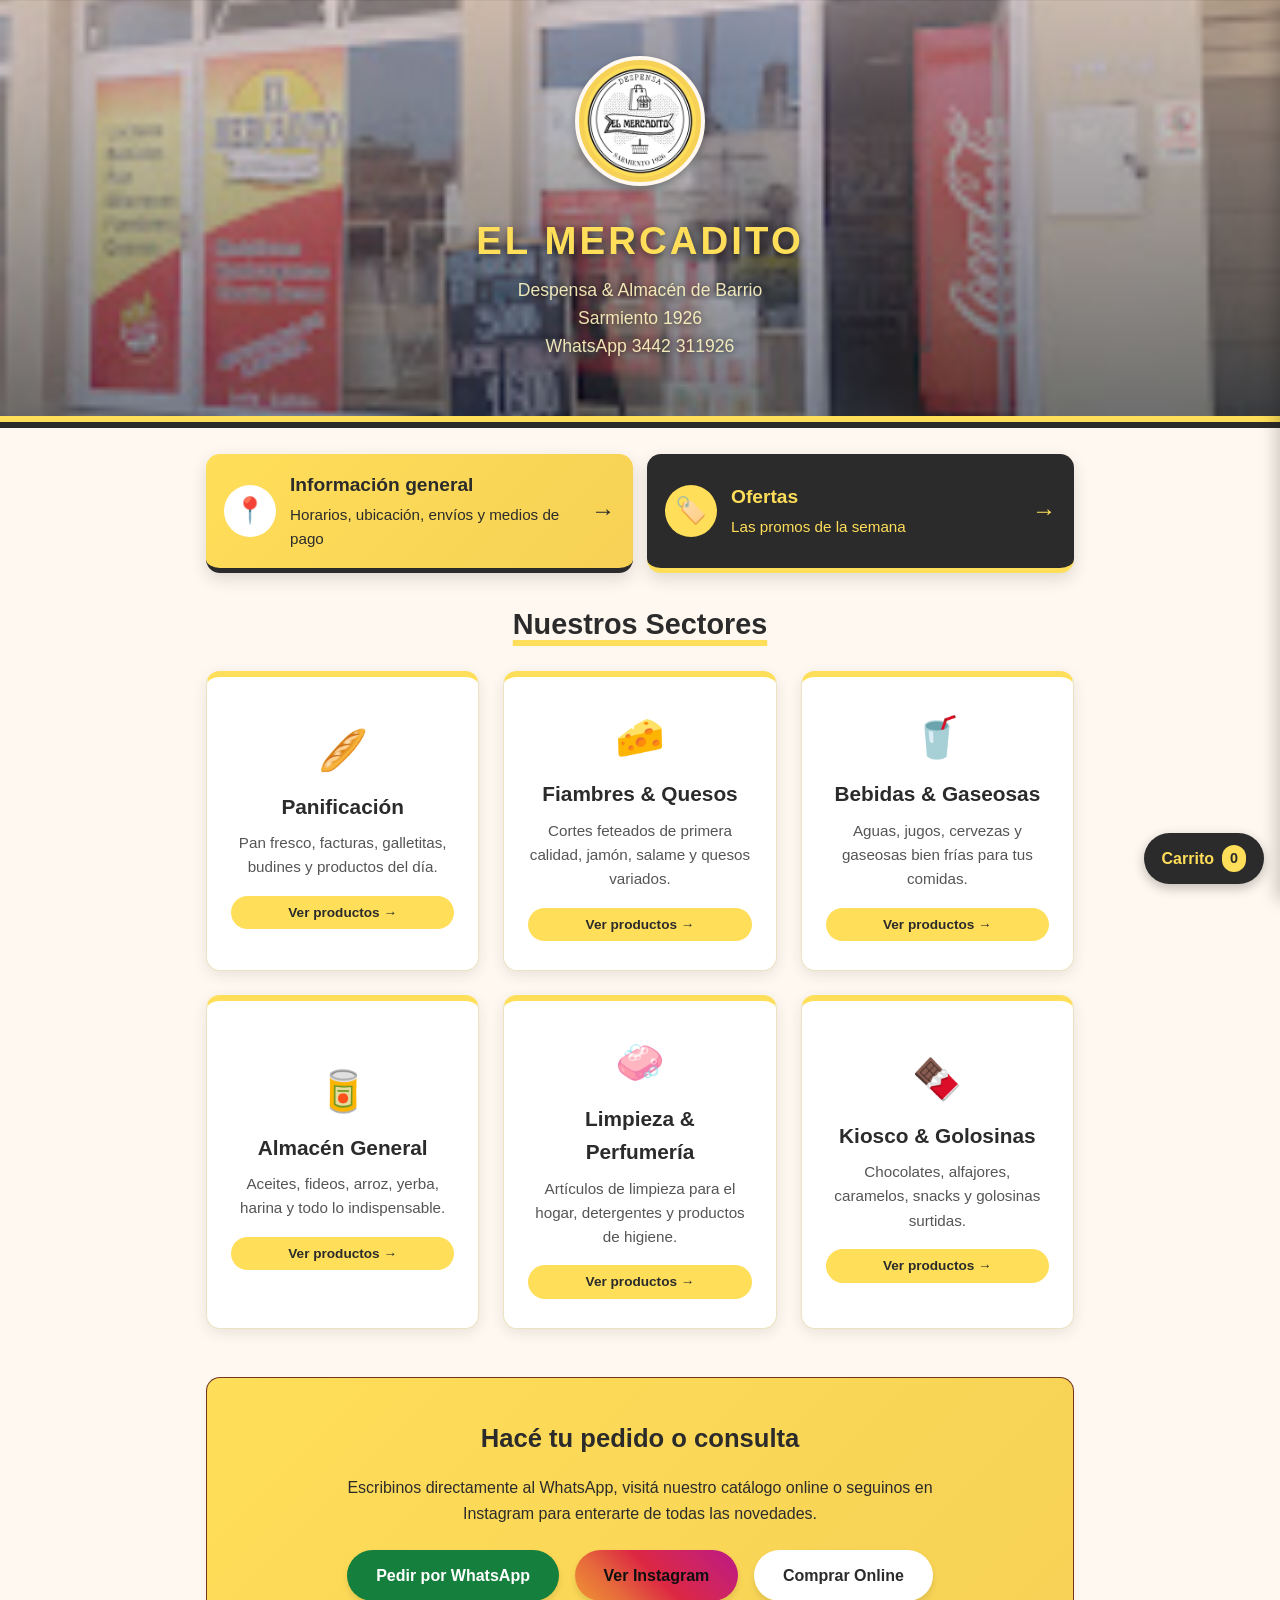
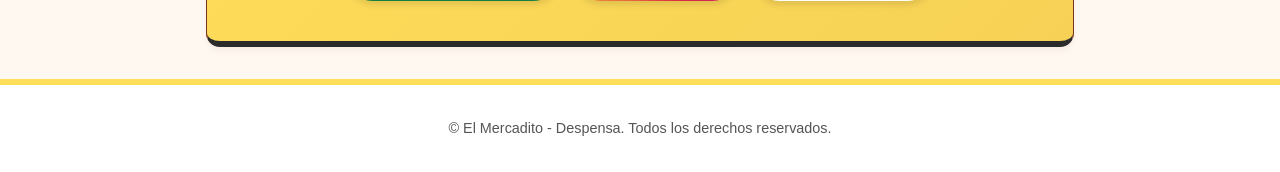
<file: index.html>
<!DOCTYPE html>
<html lang="es">
<head>
  <meta charset="UTF-8">
  <meta name="viewport" content="width=device-width, initial-scale=1.0">
  <title>El Mercadito - Despensa & Almacén</title>
  <link rel="stylesheet" href="estilos.css">
  <link rel="stylesheet" href="tema.css">
  <link rel="stylesheet" href="carrito.css">
  <script src="carrito.js" defer></script>
</head>

<body>
  <header>
    <div class="logo-container">
      <img src="./imagenes/logo.jpeg" alt="Logo El Mercadito Despensa">
    </div>
    <h1>EL MERCADITO</h1>
    <p>Despensa & Almacén de Barrio</p>
    <p>Sarmiento 1926</p>
    <p>WhatsApp 3442 311926</p>
  </header>

  <div class="container">
    <div class="accesos">
      <a href="nosotros.html" class="acceso acceso-info">
        <span class="acceso-icono" aria-hidden="true">📍</span>
        <span class="acceso-texto">
          <strong>Información general</strong>
          <span>Horarios, ubicación, envíos y medios de pago</span>
        </span>
      </a>
      <a href="ofertas.html" class="acceso acceso-ofertas">
        <span class="acceso-icono" aria-hidden="true">🏷️</span>
        <span class="acceso-texto">
          <strong>Ofertas</strong>
          <span>Las promos de la semana</span>
        </span>
      </a>
    </div>

    <h2 class="section-title">Nuestros Sectores</h2>

    <div class="grid">
      <a href="panificacion.html" class="card-link">
        <div class="card">
          <span class="card-icon">🥖</span>
          <h3>Panificación</h3>
          <p>Pan fresco, facturas, galletitas, budines y productos del día.</p>
          <span class="badge-click">Ver productos &rarr;</span>
        </div>
      </a>

      <a href="fiambres.html" class="card-link">
        <div class="card">
          <span class="card-icon">🧀</span>
          <h3>Fiambres & Quesos</h3>
          <p>Cortes feteados de primera calidad, jamón, salame y quesos variados.</p>
          <span class="badge-click">Ver productos &rarr;</span>
        </div>
      </a>

      <a href="bebidas.html" class="card-link">
        <div class="card">
          <span class="card-icon">🥤</span>
          <h3>Bebidas & Gaseosas</h3>
          <p>Aguas, jugos, cervezas y gaseosas bien frías para tus comidas.</p>
          <span class="badge-click">Ver productos &rarr;</span>
        </div>
      </a>

      <a href="almacen.html" class="card-link">
        <div class="card">
          <span class="card-icon">🥫</span>
          <h3>Almacén General</h3>
          <p>Aceites, fideos, arroz, yerba, harina y todo lo indispensable.</p>
          <span class="badge-click">Ver productos &rarr;</span>
        </div>
      </a>

      <a href="limpieza.html" class="card-link">
        <div class="card">
          <span class="card-icon">🧼</span>
          <h3>Limpieza & Perfumería</h3>
          <p>Artículos de limpieza para el hogar, detergentes y productos de higiene.</p>
          <span class="badge-click">Ver productos &rarr;</span>
        </div>
      </a>

      <a href="kiosco.html" class="card-link">
        <div class="card">
          <span class="card-icon">🍫</span>
          <h3>Kiosco & Golosinas</h3>
          <p>Chocolates, alfajores, caramelos, snacks y golosinas surtidas.</p>
          <span class="badge-click">Ver productos &rarr;</span>
        </div>
      </a>
    </div>

    <div class="info-section">
      <h2>Hacé tu pedido o consulta</h2>
      <p>Escribinos directamente al WhatsApp, visitá nuestro catálogo online o seguinos en Instagram para enterarte de todas las novedades.</p>
      <div class="cta-container">
        <a href="https://wa.me/5493442311926" target="_blank" class="btn btn-whatsapp">Pedir por WhatsApp</a>
        <a href="https://www.instagram.com/elmercadito.despensa" target="_blank" class="btn btn-instagram">Ver Instagram</a>
        <a href="https://tu-tienda-online.com" target="_blank" class="btn btn-shop">Comprar Online</a>
      </div>
    </div>
  </div>

  <footer>
    <p>&copy; El Mercadito - Despensa. Todos los derechos reservados.</p>
  </footer>
</body>
</html>
</file>
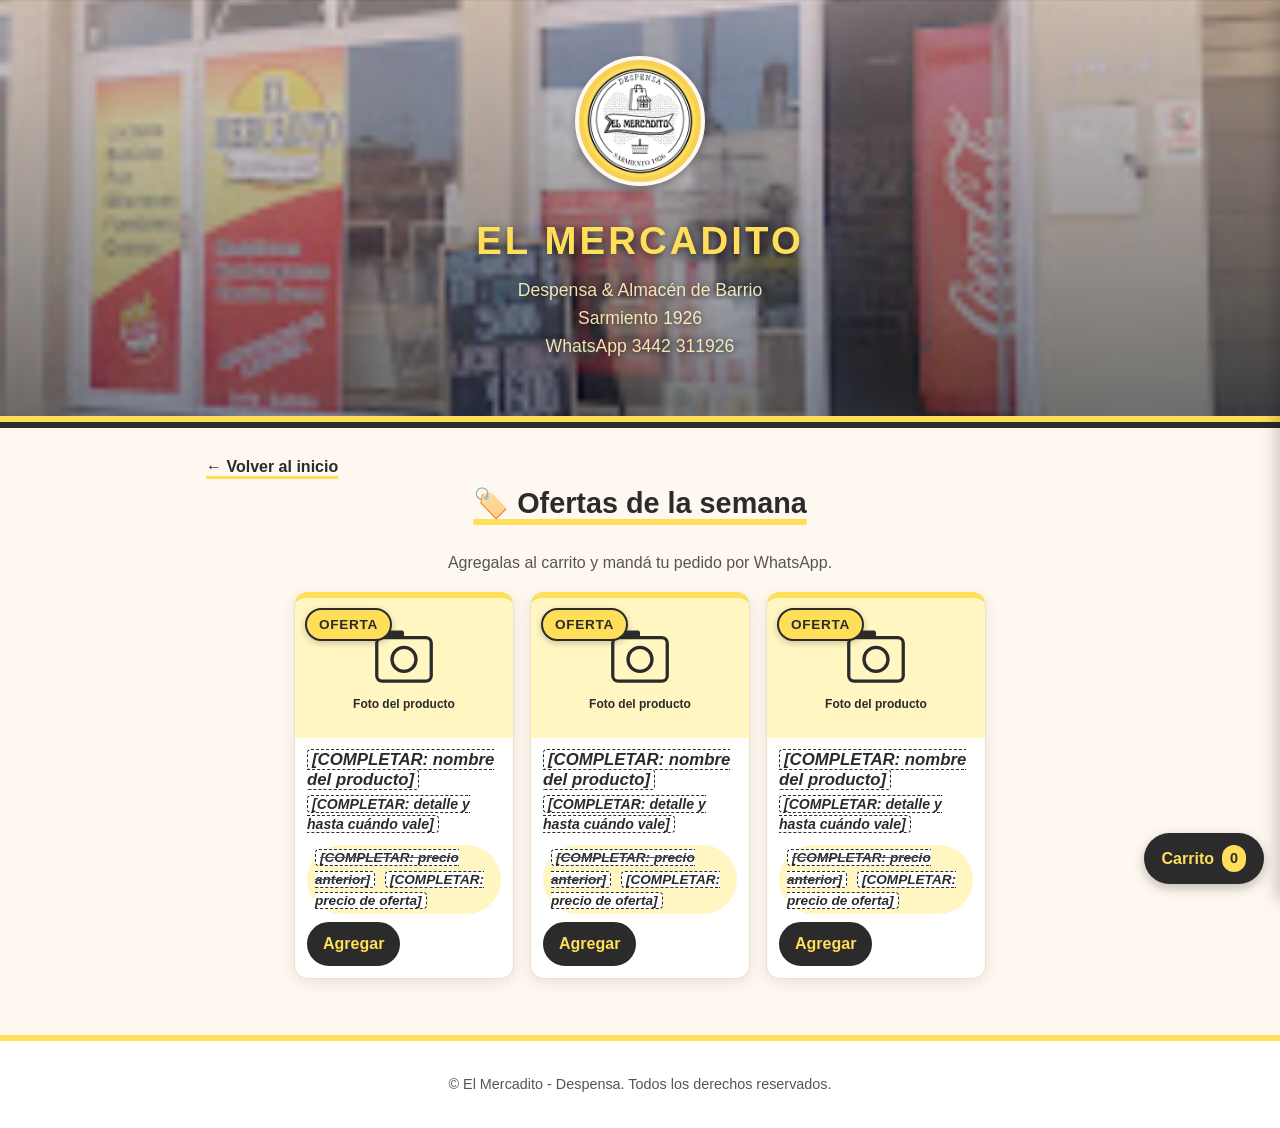
<file: ofertas.html>
<!DOCTYPE html>
<html lang="es">
<head>
  <meta charset="UTF-8">
  <meta name="viewport" content="width=device-width, initial-scale=1.0">
  <title>Ofertas de la semana - El Mercadito</title>
  <link rel="stylesheet" href="estilos.css">
  <link rel="stylesheet" href="tema.css">
  <link rel="stylesheet" href="carrito.css">
  <script src="carrito.js" defer></script>
</head>

<body>
  <header>
    <div class="logo-container">
      <img src="./imagenes/logo.jpeg" alt="Logo El Mercadito Despensa">
    </div>
    <h1>EL MERCADITO</h1>
    <p>Despensa & Almacén de Barrio</p>
    <p>Sarmiento 1926</p>
    <p>WhatsApp 3442 311926</p>
  </header>

  <div class="container">
    <div class="back-nav"><a href="index.html" class="back-btn">&larr; Volver al inicio</a></div>
    <h2 class="section-title">🏷️ Ofertas de la semana</h2>
    <p class="section-desc">Agregalas al carrito y mandá tu pedido por WhatsApp.</p>

    <div class="scroll-container">

      <!-- CÓMO CARGAR UNA OFERTA
           1. Guardá la foto del producto en la carpeta "imagenes" (por ejemplo oferta-yerba.jpg).
           2. Copiá un bloque <div class="product-card oferta"> ... </div> completo y pegalo a continuación.
           3. Cambiá: la foto (src y alt), el nombre, el detalle, los precios y los datos del botón:
                data-id      -> un nombre único, sin espacios (oferta-yerba, oferta-aceite...)
                data-nombre  -> el nombre que va a aparecer en el carrito
                data-precio  -> el precio de oferta, solo el número (por ejemplo 4500). Si no lo ponés, en el carrito figura "A consultar".
           4. Para sacar una oferta vencida, borrá su bloque completo.
           Después de completar todo, buscá "COMPLETAR" (Ctrl + Shift + F) para no dejar ninguna marca. -->

      <div class="product-card oferta">
        <span class="oferta-etiqueta">OFERTA</span>
        <img src="./imagenes/oferta-ejemplo.svg" alt="Foto del producto en oferta" class="product-img">
        <div class="product-content">
          <h3><span class="completar">[COMPLETAR: nombre del producto]</span></h3>
          <p><span class="completar">[COMPLETAR: detalle y hasta cuándo vale]</span></p>
          <div class="product-footer">
            <span class="product-price">
              <del class="precio-anterior"><span class="completar">[COMPLETAR: precio anterior]</span></del>
              <strong><span class="completar">[COMPLETAR: precio de oferta]</span></strong>
            </span>
            <button type="button" class="btn-buy btn-agregar"
                    data-id="oferta-1"
                    data-nombre="COMPLETAR: nombre de la oferta 1"
                    data-precio="0">Agregar</button>
          </div>
        </div>
      </div>

      <div class="product-card oferta">
        <span class="oferta-etiqueta">OFERTA</span>
        <img src="./imagenes/oferta-ejemplo.svg" alt="Foto del producto en oferta" class="product-img">
        <div class="product-content">
          <h3><span class="completar">[COMPLETAR: nombre del producto]</span></h3>
          <p><span class="completar">[COMPLETAR: detalle y hasta cuándo vale]</span></p>
          <div class="product-footer">
            <span class="product-price">
              <del class="precio-anterior"><span class="completar">[COMPLETAR: precio anterior]</span></del>
              <strong><span class="completar">[COMPLETAR: precio de oferta]</span></strong>
            </span>
            <button type="button" class="btn-buy btn-agregar"
                    data-id="oferta-2"
                    data-nombre="COMPLETAR: nombre de la oferta 2"
                    data-precio="0">Agregar</button>
          </div>
        </div>
      </div>

      <div class="product-card oferta">
        <span class="oferta-etiqueta">OFERTA</span>
        <img src="./imagenes/oferta-ejemplo.svg" alt="Foto del producto en oferta" class="product-img">
        <div class="product-content">
          <h3><span class="completar">[COMPLETAR: nombre del producto]</span></h3>
          <p><span class="completar">[COMPLETAR: detalle y hasta cuándo vale]</span></p>
          <div class="product-footer">
            <span class="product-price">
              <del class="precio-anterior"><span class="completar">[COMPLETAR: precio anterior]</span></del>
              <strong><span class="completar">[COMPLETAR: precio de oferta]</span></strong>
            </span>
            <button type="button" class="btn-buy btn-agregar"
                    data-id="oferta-3"
                    data-nombre="COMPLETAR: nombre de la oferta 3"
                    data-precio="0">Agregar</button>
          </div>
        </div>
      </div>

    </div>
  </div>

  <footer>
    <p>&copy; El Mercadito - Despensa. Todos los derechos reservados.</p>
  </footer>
</body>
</html>
</file>
<file: estilos.css>
:root {
  --primary: #5c4033;
  --accent: #e9c241;
  --bg: #f0f0de;
  --text: #0b0707;
  --card-bg: #f1f3ec;
  --card-border: #74351f;
}

* { box-sizing: border-box; margin: 0; padding: 0; font-family: 'Segoe UI', Tahoma, Geneva, Verdana, sans-serif; }
body { background-color: var(--bg); color: var(--text); line-height: 1.6; }

header {
  background-image: linear-gradient(rgba(193, 164, 164, 0.4), rgba(0, 0, 0, 0.4)), url('./imagenes/despensa.jpg');
  background-size: cover;
  background-position: center;
  color: #eed742;
  text-align: center;
  padding: 3.5rem 1rem;
  border-bottom: 4px solid var(--accent);
}


.grid { 
  display: grid; 
  grid-template-columns: repeat(auto-fit, minmax(260px, 1fr)); 
  gap: 1.5rem; 
  margin-bottom: 3rem; 
}

.card { 
  background: var(--card-bg); 
  padding: 1.8rem 1.5rem; 
  border-radius: 12px; 
  border: 1px solid var(--card-border); 
  box-shadow: 25px 20px 25px rgba(30, 24, 21, 0.18); 
  text-align: center; 
  transition: transform 0.2s, box-shadow 1ms; 
  height: 220px;
  display: flex;
  flex-direction: column;
  justify-content: center;
}

.logo-container { margin-bottom: 1rem; }
.logo-container img { width: 130px; height: 130px; border-radius: 50%; object-fit: contain; background-color: #f6d155; border: 4px solid #fff8f0; box-shadow: 0 4px 10px rgba(0,0,0,0.3); padding: 5px; }
header h1 { font-size: 2.4rem; font-weight: 700; margin-bottom: 0.3rem; letter-spacing: 1px; }
header p { font-size: 1.1rem; opacity: 0.9; }
.container { max-width: 900px; margin: 2rem auto; padding: 0 1rem; }
.section-title { color: var(--primary); text-align: center; font-size: 1.8rem; margin-bottom: 1.5rem; }

.card:hover { transform: translateY(-3px); box-shadow: 0 8px 15px rgba(92, 64, 51, 0.1); }
.card-link { text-decoration: none; color: inherit; display: block; }
.card-icon { font-size: 2.5rem; margin-bottom: 0.5rem; display: inline-block; }
.card h3 { color: var(--primary); margin-bottom: 0.5rem; font-size: 1.3rem; }
.card p { color: #666; font-size: 0.95rem; }
.badge-click { display: inline-block; margin-top: 1rem; font-size: 0.85rem; color: var(--accent); font-weight: bold; }
.info-section { background: var(--card-bg); padding: 2.5rem 2rem; border-radius: 12px; border: 1px solid var(--card-border); box-shadow: 0 4px 6px rgba(92, 64, 51, 0.05); margin-bottom: 2rem; text-align: center; }
.info-section h2 { color: var(--primary); margin-bottom: 1rem; font-size: 1.6rem; }
.info-section p { max-width: 600px; margin: 0 auto 1.5rem auto; color: #555; }
.cta-container { display: flex; flex-wrap: wrap; justify-content: center; gap: 1rem; margin-top: 1.5rem; }
.btn { display: inline-flex; align-items: center; justify-content: center; padding: 0.8rem 1.8rem; border-radius: 30px; text-decoration: none; font-weight: bold; transition: transform 0.2s, box-shadow 0.2s; box-shadow: 0 4px 6px rgba(0,0,0,0.1); }
.btn:hover { transform: translateY(-2px); box-shadow: 0 6px 12px rgba(0,0,0,0.15); }
.btn-instagram { background: linear-gradient(45deg, #f09433, #e6683c, #dc2743, #cc2366, #bc1888); color: white; }
.btn-whatsapp { background-color: #25d366; color: white; }
footer { text-align: center; padding: 2rem 1rem; font-size: 0.9rem; color: #6d4c41; border-top: 1px solid var(--card-border); background-color: #f1eae1; }

.btn-instagram { background: linear-gradient(45deg, #f09433, #e6683c, #dc2743, #cc2366, #bc1888); color: rgb(16, 15, 15); }
.btn-whatsapp { background-color: #25d366; color: rgb(27, 26, 26); }
.btn-shop { background-color: var(--accent); color: rgb(23, 23, 23); }
</file>
<file: tema.css>
/* Tema de El Mercadito: la paleta sale del logo (amarillo, crema y gris oscuro).
   Se carga DESPUÉS de estilos.css en cada página, así que solo pisa
   colores, bordes, sombras y detalles. No cambia la estructura ni los tamaños. */

:root {
  --mc-amarillo: #ffde59;        /* amarillo del logo */
  --mc-amarillo-aro: #f6d155;    /* amarillo del aro del logo (para hover) */
  --mc-amarillo-suave: #fff6c2;  /* amarillo clarito para fondos */
  --mc-crema: #fff8f0;           /* crema del interior del logo */
  --mc-tinta: #2b2b2b;           /* gris muy oscuro del dibujo del logo */
  --mc-gris: #555555;            /* gris del dibujo, para textos secundarios */
  --mc-borde: #ece3c2;
  --mc-verde: #15803d;           /* botones que llevan a WhatsApp */
  --mc-verde-oscuro: #0f6a31;
}

body {
  background: var(--mc-crema);
  color: var(--mc-tinta);
}

/* ---------- Encabezado ---------- */
header {
  margin-bottom: 6px;
  border-bottom: 6px solid var(--mc-amarillo);
  box-shadow: 0 6px 0 var(--mc-tinta); /* franja oscura debajo de la amarilla */
}

header h1 {
  color: var(--mc-amarillo);
  letter-spacing: 0.08em;
  text-shadow: 0 2px 8px rgba(0, 0, 0, 0.55);
}

header p {
  color: var(--mc-amarillo-suave);
  text-shadow: 0 1px 6px rgba(0, 0, 0, 0.7); /* se lee mejor sobre la foto */
}

/* ---------- Títulos ---------- */
.section-title {
  color: var(--mc-tinta);
  text-decoration: underline;
  text-decoration-color: var(--mc-amarillo);
  text-decoration-thickness: 6px;
  text-decoration-skip-ink: none;
  text-underline-offset: 6px;
}

.section-desc {
  color: var(--mc-gris);
  text-align: center;
}

.back-btn {
  color: var(--mc-tinta);
  font-weight: 700;
  text-decoration-color: var(--mc-amarillo);
  text-decoration-thickness: 3px;
  text-underline-offset: 4px;
}

.back-btn:hover {
  background: var(--mc-amarillo);
}

/* ---------- Tarjetas de sectores (index) ---------- */
.card-link {
  color: inherit;
  text-decoration: none;
}

.card {
  background: #fff;
  border: 1px solid var(--mc-borde);
  border-top: 6px solid var(--mc-amarillo);
  border-radius: 14px;
  box-shadow: 0 4px 14px rgba(43, 43, 43, 0.1);
  transition: transform 0.2s ease, box-shadow 0.2s ease, border-top-color 0.2s ease;
}

.card-link:hover .card,
.card-link:focus-visible .card {
  border-top-color: var(--mc-tinta);
  box-shadow: 0 10px 24px rgba(43, 43, 43, 0.18);
  transform: translateY(-4px);
}

.card h3 {
  color: var(--mc-tinta);
}

.card p {
  color: var(--mc-gris);
}

.badge-click {
  display: inline-block;
  padding: 6px 14px;
  border-radius: 999px;
  background: var(--mc-amarillo);
  color: var(--mc-tinta);
  font-weight: 700;
}

/* ---------- Productos ---------- */
.product-card {
  overflow: hidden;
  background: #fff;
  border: 1px solid var(--mc-borde);
  border-top: 6px solid var(--mc-amarillo);
  border-radius: 14px;
  box-shadow: 0 4px 14px rgba(43, 43, 43, 0.1);
}

/* Tarjetas más chicas: ancho fijo, foto más baja y textos más compactos */
/* Los productos quedan centrados y, si no entran, pasan a la fila de abajo (sin deslizar) */
.scroll-container {
  display: flex;
  flex-direction: row;
  flex-wrap: wrap;
  align-items: stretch;
  justify-content: center;
  gap: 16px;
  margin: 16px auto 0;
  padding: 0 0 24px;
  overflow: visible;
}

.product-card {
  display: flex;
  flex: 0 0 220px;
  flex-direction: column;
  width: 220px;
  min-width: 0;
  max-width: 220px;
  margin: 0;
}

.product-img {
  display: block;
  flex: none;
  width: 100%;
  height: 140px;
  object-fit: cover;
}

.product-content {
  display: flex;
  flex: 1;
  flex-direction: column;
  padding: 12px;
}

.product-content h3 {
  margin: 0 0 4px;
  color: var(--mc-tinta);
  font-size: 1.05rem;
  line-height: 1.25;
}

.product-content p {
  margin: 0 0 10px;
  color: var(--mc-gris);
  font-size: 0.88rem;
  line-height: 1.4;
}

.product-footer {
  display: flex;
  flex-wrap: wrap;
  align-items: center;
  gap: 8px;
  margin-top: auto;
}

.product-price {
  margin-right: auto;
  padding: 2px 8px;
  font-size: 0.85rem;
  border-radius: 999px;
  background: var(--mc-amarillo-suave);
  color: var(--mc-tinta);
  font-weight: 700;
}

/* "Agregar": oscuro con letras amarillas */
.btn-buy {
  display: inline-block;
  padding: 7px 14px;
  font-size: 0.9rem;
  border: 2px solid var(--mc-tinta);
  border-radius: 999px;
  background: var(--mc-tinta);
  color: var(--mc-amarillo);
  font: inherit;
  font-weight: 700;
  text-decoration: none;
  cursor: pointer;
  transition: background 0.15s ease, color 0.15s ease;
}

.btn-buy:hover {
  background: var(--mc-amarillo);
  color: var(--mc-tinta);
}

.btn-buy:disabled {
  opacity: 0.7;
  cursor: default;
}

/* ---------- Bloque de contacto ---------- */
.info-section {
  border-bottom: 6px solid var(--mc-tinta);
  border-radius: 14px;
  background: linear-gradient(135deg, var(--mc-amarillo) 0%, var(--mc-amarillo-aro) 100%);
  color: var(--mc-tinta);
}

.info-section h2,
.info-section p {
  color: var(--mc-tinta);
}

/* Botones de contacto: Instagram y los demás conservan los colores de estilos.css.
   Solo se tocan WhatsApp (verde) y "Comprar Online" (versión clara). */
/* WhatsApp: verde */
.btn-whatsapp {
  border-color: var(--mc-verde);
  background: var(--mc-verde);
  color: #fff;
}

.btn-whatsapp:hover {
  border-color: var(--mc-verde-oscuro);
  background: var(--mc-verde-oscuro);
  color: #fff;
}

/* "Comprar Online": versión clara */
.btn-shop {
  background: #fff;
  color: var(--mc-tinta);
}

.btn-shop:hover {
  background: var(--mc-tinta);
  color: var(--mc-amarillo);
}

/* ---------- Pie de página ---------- */
footer {
  border-top: 6px solid var(--mc-amarillo);
  background: #fff;
  color: var(--mc-gris);
}

footer p {
  color: inherit;
}

/* ---------- Accesos destacados: Información general y Ofertas (index) ---------- */
.accesos {
  display: flex;
  flex-wrap: wrap;
  gap: 14px;
  margin: 0 0 28px;
}

.acceso {
  display: flex;
  flex: 1 1 260px;
  align-items: center;
  gap: 14px;
  padding: 16px 18px;
  border-radius: 14px;
  box-shadow: 0 6px 16px rgba(43, 43, 43, 0.15);
  text-decoration: none;
  transition: transform 0.2s ease, box-shadow 0.2s ease;
}

.acceso:hover,
.acceso:focus-visible {
  box-shadow: 0 10px 22px rgba(43, 43, 43, 0.25);
  transform: translateY(-3px);
}

.acceso::after {
  content: "→";
  flex: none;
  font-size: 1.5rem;
  font-weight: 700;
}

.acceso-icono {
  display: flex;
  flex: none;
  align-items: center;
  justify-content: center;
  width: 52px;
  height: 52px;
  border-radius: 50%;
  background: #fff;
  font-size: 1.6rem;
  line-height: 1;
}

.acceso-texto {
  display: flex;
  flex: 1;
  flex-direction: column;
  gap: 2px;
  font-size: 0.95rem;
}

.acceso-texto strong {
  font-size: 1.2rem;
}

/* Información general: amarillo */
.acceso-info {
  border-bottom: 5px solid var(--mc-tinta);
  background: linear-gradient(135deg, var(--mc-amarillo) 0%, var(--mc-amarillo-aro) 100%);
  color: var(--mc-tinta);
}

/* Ofertas: oscuro con letras amarillas */
.acceso-ofertas {
  border-bottom: 5px solid var(--mc-amarillo);
  background: var(--mc-tinta);
  color: var(--mc-amarillo);
}

.acceso-ofertas .acceso-icono {
  background: var(--mc-amarillo);
}

/* ---------- Tarjetas de sectores: que el contenido no se salga de la tarjeta ---------- */
.grid {
  grid-auto-rows: auto;
}

.card-link {
  display: flex;
}

.card {
  flex: 1;
  height: auto;
  box-sizing: border-box;
}

/* ---------- Ofertas ---------- */
.product-card.oferta {
  position: relative;
}

.oferta-etiqueta {
  position: absolute;
  top: 10px;
  left: 10px;
  z-index: 1;
  padding: 4px 12px;
  border: 2px solid var(--mc-tinta);
  border-radius: 999px;
  background: var(--mc-amarillo);
  box-shadow: 0 2px 6px rgba(43, 43, 43, 0.25);
  color: var(--mc-tinta);
  font-size: 0.85rem;
  font-weight: 800;
  letter-spacing: 0.05em;
}

.precio-anterior {
  margin-right: 6px;
  color: var(--mc-gris);
  font-weight: 400;
}

/* ---------- Texto que falta completar ----------
   Buscá "COMPLETAR" en VS Code (Ctrl + Shift + F) y reemplazá cada marca antes de publicar. */
.completar {
  padding: 0 4px;
  border: 1px dashed var(--mc-tinta);
  border-radius: 4px;
  background: #fff;
  color: var(--mc-tinta);
  font-style: italic;
  font-weight: 700;
}

/* ---------- Accesibilidad ---------- */
a:focus-visible,
button:focus-visible,
summary:focus-visible {
  outline: 3px solid var(--mc-tinta);
  outline-offset: 2px;
}

@media (prefers-reduced-motion: reduce) {
  .card,
  .btn-buy,
  .acceso {
    transition: none;
  }

  .card-link:hover .card,
  .card-link:focus-visible .card,
  .acceso:hover,
  .acceso:focus-visible {
    transform: none;
  }
}
</file>
<file: carrito.css>
/* Estilos del carrito de El Mercadito.
   Cambiá estos colores para que combinen con estilos.css */
:root {
  --carrito-color: #2b2b2b;
  --carrito-color-texto: #ffde59;
  --carrito-fondo-panel: #ffffff;
  --carrito-texto: #222222;
  --carrito-borde: #dddddd;
  --carrito-verde: #15803d;        /* botones de WhatsApp */
  --carrito-verde-oscuro: #0f6a31;
}

.carrito-boton {
  position: fixed;
  right: 16px;
  bottom: 16px;
  z-index: 1000;
  display: flex;
  align-items: center;
  gap: 8px;
  padding: 12px 18px;
  border: none;
  border-radius: 999px;
  background: var(--carrito-color);
  color: var(--carrito-color-texto);
  font: inherit;
  font-weight: 600;
  cursor: pointer;
  box-shadow: 0 4px 12px rgba(0, 0, 0, 0.25);
}

.carrito-boton:focus-visible,
.carrito-panel button:focus-visible,
.btn-agregar:focus-visible {
  outline: 3px solid #2b2b2b;
  outline-offset: 2px;
}

.carrito-contador {
  min-width: 24px;
  padding: 2px 8px;
  border-radius: 999px;
  background: var(--carrito-color-texto);
  color: var(--carrito-color);
  font-size: 0.9em;
  text-align: center;
}

.carrito-fondo {
  position: fixed;
  inset: 0;
  z-index: 1001;
  background: rgba(0, 0, 0, 0.45);
  opacity: 0;
  pointer-events: none;
  transition: opacity 0.2s;
}

.carrito-fondo.abierto {
  opacity: 1;
  pointer-events: auto;
}

.carrito-panel {
  position: fixed;
  top: 0;
  right: 0;
  z-index: 1002;
  display: flex;
  flex-direction: column;
  width: min(380px, 100%);
  height: 100%;
  background: var(--carrito-fondo-panel);
  color: var(--carrito-texto);
  box-shadow: -4px 0 16px rgba(0, 0, 0, 0.2);
  transform: translateX(100%);
  transition: transform 0.25s ease;
}

.carrito-panel.abierto {
  transform: translateX(0);
}

.carrito-cabecera {
  display: flex;
  align-items: center;
  justify-content: space-between;
  padding: 16px;
  border-bottom: 1px solid var(--carrito-borde);
}

.carrito-cabecera h2 {
  margin: 0;
  color: var(--carrito-texto);
  font-size: 1.25rem;
  text-align: left;
  text-shadow: none;
  letter-spacing: normal;
}

.carrito-cerrar {
  border: none;
  background: none;
  font-size: 1.8rem;
  line-height: 1;
  cursor: pointer;
  color: inherit;
}

.carrito-lista {
  flex: 1;
  margin: 0;
  padding: 0;
  overflow-y: auto;
  list-style: none;
}

.carrito-vacio {
  padding: 24px 16px;
  color: #666;
}

.carrito-item {
  padding: 12px 16px;
  border-bottom: 1px solid var(--carrito-borde);
}

.carrito-item-info {
  display: flex;
  justify-content: space-between;
  gap: 12px;
  margin-bottom: 8px;
}

.carrito-item-nombre {
  font-weight: 600;
}

.carrito-item-controles {
  display: flex;
  align-items: center;
  gap: 10px;
}

.carrito-item-controles button {
  min-width: 32px;
  height: 32px;
  border: 1px solid var(--carrito-borde);
  border-radius: 6px;
  background: #f6f6f6;
  font: inherit;
  cursor: pointer;
}

.carrito-item-controles .carrito-quitar {
  margin-left: auto;
  padding: 0 10px;
  border-color: transparent;
  background: none;
  color: var(--carrito-color);
  text-decoration: underline;
}

.carrito-pie {
  display: flex;
  flex-direction: column;
  gap: 8px;
  padding: 16px;
  border-top: 1px solid var(--carrito-borde);
}

.carrito-total {
  margin: 0 0 4px;
  font-size: 1.15rem;
}

.carrito-pie button {
  padding: 12px;
  border: 1px solid var(--carrito-color);
  border-radius: 8px;
  font: inherit;
  font-weight: 600;
  cursor: pointer;
}

.carrito-vaciar {
  background: none;
  color: var(--carrito-color);
}

/* Botones que llevan a WhatsApp: verde */
.carrito-enviar {
  border-color: var(--carrito-verde);
  background: var(--carrito-verde);
  color: #fff;
}

.carrito-enviar:hover:not(:disabled) {
  border-color: var(--carrito-verde-oscuro);
  background: var(--carrito-verde-oscuro);
}

.carrito-pie button:disabled {
  opacity: 0.5;
  cursor: not-allowed;
}

@media (prefers-reduced-motion: reduce) {
  .carrito-panel,
  .carrito-fondo {
    transition: none;
  }
}

/* ---------- Pantalla previa al envío ---------- */
.carrito-panel [hidden] {
  display: none !important;
}

.carrito-datos {
  display: flex;
  flex: 1;
  flex-direction: column;
  gap: 14px;
  padding: 16px;
  overflow-y: auto;
}

.carrito-datos label {
  display: flex;
  flex-direction: column;
  gap: 4px;
  font-weight: 600;
}

.carrito-datos input[type="text"],
.carrito-datos select,
.carrito-datos textarea {
  padding: 10px;
  border: 1px solid var(--carrito-borde);
  border-radius: 8px;
  font: inherit;
  font-weight: 400;
  color: var(--carrito-texto);
  background: #fff;
}

.carrito-datos input[type="text"]:focus-visible,
.carrito-datos select:focus-visible,
.carrito-datos textarea:focus-visible {
  outline: 3px solid #2b2b2b;
  outline-offset: 1px;
}

.carrito-datos fieldset {
  display: flex;
  flex-direction: column;
  gap: 8px;
  margin: 0;
  padding: 0;
  border: none;
}

.carrito-datos legend {
  padding: 0;
  margin-bottom: 6px;
  font-weight: 600;
}

.carrito-datos .carrito-opcion {
  flex-direction: row;
  align-items: center;
  gap: 8px;
  font-weight: 400;
}

.carrito-error {
  min-height: 1.2em;
  margin: 0;
  color: var(--carrito-color);
  font-weight: 700;
}

.carrito-datos button {
  padding: 12px;
  border: 1px solid var(--carrito-color);
  border-radius: 8px;
  font: inherit;
  font-weight: 600;
  cursor: pointer;
}

.carrito-confirmar {
  border-color: var(--carrito-verde);
  background: var(--carrito-verde);
  color: #fff;
}

.carrito-confirmar:hover {
  border-color: var(--carrito-verde-oscuro);
  background: var(--carrito-verde-oscuro);
}

.carrito-volver {
  background: none;
  color: var(--carrito-color);
}

.carrito-ayuda {
  font-weight: 400;
  color: #555;
}
</file>
